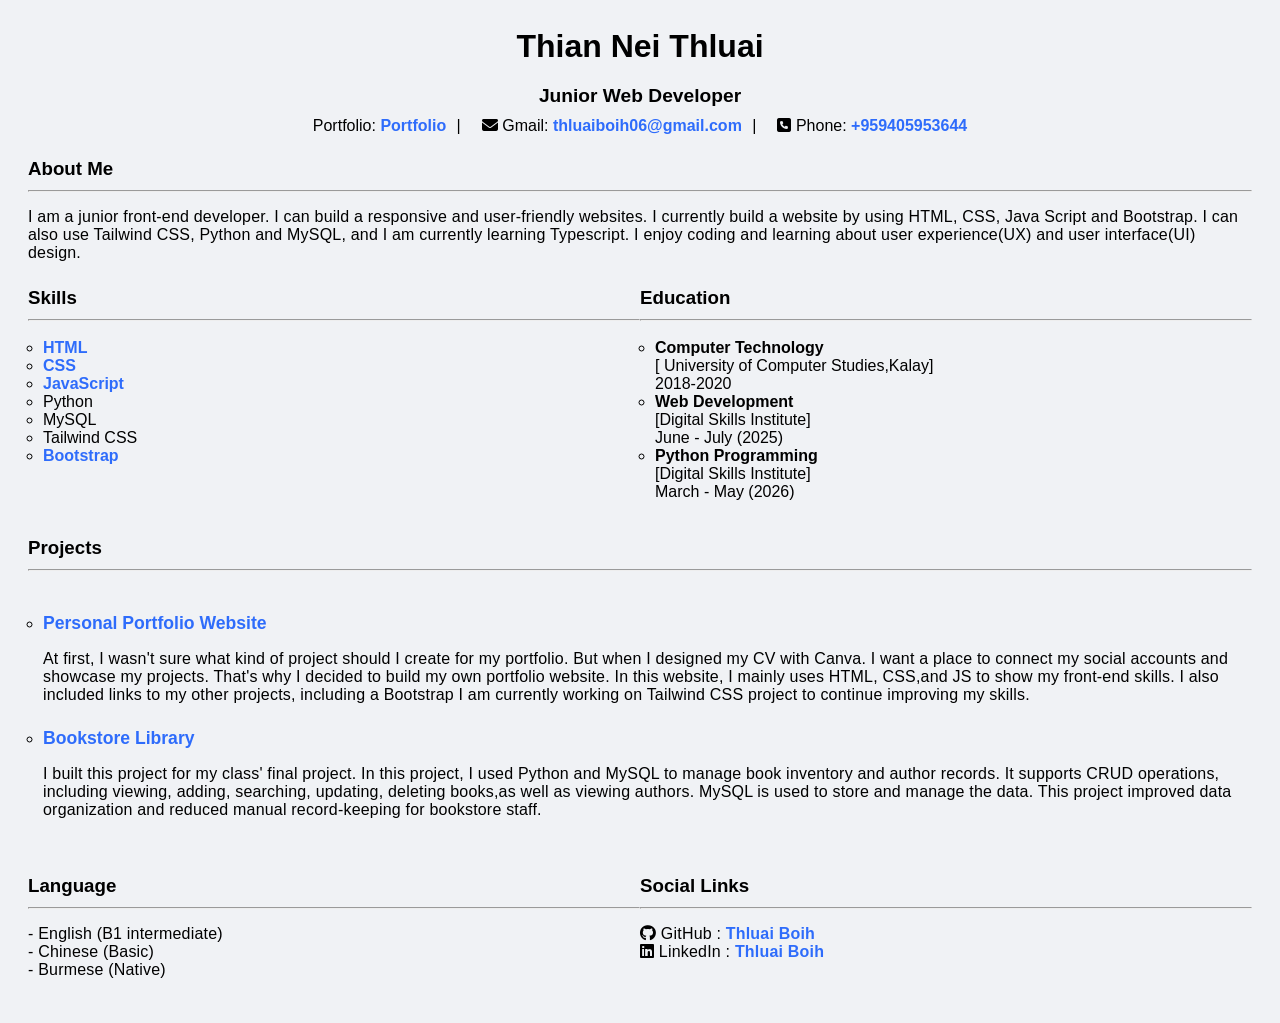
<file: index.html>
<!doctype html>
<html lang="en">
  <head>
    <meta charset="UTF-8" />
    <meta name="viewport" content="width=device-width, initial-scale=1.0" />
    <title>Portfolio</title>
    <link rel="stylesheet" href="style.css" />
    <link
      rel="stylesheet"
      href="https://cdnjs.cloudflare.com/ajax/libs/font-awesome/6.4.0/css/all.min.css"
    />
  </head>
  <body>
    <main class="page">
      <h1>Thian Nei Thluai</h1>
      <h3 class="position">Junior Web Developer</h3>
      <section id="contact">
        <div class="contact-list">
          <span
            >Portfolio:
            <a href="Portfolio.pdf">Portfolio</a>
          </span>
          <span>
            <i class="fa-solid fa-envelope"></i>
            Gmail:
            <a href="mailto:thluaiboih06@gmail.com">thluaiboih06@gmail.com</a>
          </span>
          <span>
            <i class="fa-solid fa-square-phone"></i>
            Phone: <a href="tel:+959405953644">+959405953644</a>
          </span>
        </div>
      </section>
      <nav class="nav-links" id="navLinks">
        <ul>
          <li><a href="#home">Home</a></li>
          <li><a href="#skills-education">Skills & Education</a></li>
          <li><a href="#language-social">Language & Social Links</a></li>
          <li><a href="#project">Project</a></li>
          <li><a href="#contact">Contact</a></li>
        </ul>
      </nav>
      <section id="home">
        <br />
        <h3>About Me</h3>
        <hr />
        <p>
          I am a junior front-end developer. I can build a responsive and
          user-friendly websites. I currently build a website by using HTML,
          CSS, Java Script and Bootstrap. I can also use Tailwind CSS, Python
          and MySQL, and I am currently learning Typescript. I enjoy coding and
          learning about user experience(UX) and user interface(UI) design.
        </p>
      </section>
      <section id="skills-education">
        <div class="two-column">
          <div class="column">
            <h3>Skills</h3>
            <hr />
            <ul>
              <li><a href="html_tutorial.html">HTML</a></li>
              <li><a href="css_tutorial.html">CSS</a></li>
              <li><a href="javaScript_tutorial.html">JavaScript</a></li>
              <li>Python</li>
              <li>MySQL</li>
              <li>Tailwind CSS</li>
              <li><a href="bootstrap_tutorial.html">Bootstrap</a></li>
            </ul>
          </div>
          <div class="column">
            <h3>Education</h3>
            <hr />
            <ul>
              <li>
                <strong>Computer Technology</strong> <br />[ University of
                Computer Studies,Kalay] <br /><span>2018-2020</span>
              </li>
              <li>
                <strong>Web Development</strong> <br />[Digital Skills
                Institute] <br /><span>June - July (2025)</span>
              </li>
              <li>
                <strong>Python Programming</strong> <br />[Digital Skills
                Institute] <br /><span>March - May (2026)</span>
              </li>
            </ul>
          </div>
        </div>
      </section>
      <section id="project">
        <h3>Projects</h3>
        <hr />
        <ul>
          <li>
            <h4>
              <a href="https://github.com/Thluaiboih/Thian_nei_thluai_portfolio"
                >Personal Portfolio Website</a
              >
            </h4>
          </li>
          <p>
            At first, I wasn't sure what kind of project should I create for my
            portfolio. But when I designed my CV with Canva. I want a place to
            connect my social accounts and showcase my projects. That's why I
            decided to build my own portfolio website. In this website, I mainly
            uses HTML, CSS,and JS to show my front-end skills. I also included
            links to my other projects, including a Bootstrap I am currently
            working on Tailwind CSS project to continue improving my skills.
          </p>

          <li>
            <h4>
              <a
                href="https://github.com/Thluaiboih/python-bookstore-management"
                >Bookstore Library
              </a>
            </h4>
          </li>
          <p>
            I built this project for my class' final project. In this project, I
            used Python and MySQL to manage book inventory and author records.
            It supports CRUD operations, including viewing, adding, searching,
            updating, deleting books,as well as viewing authors. MySQL is used
            to store and manage the data. This project improved data
            organization and reduced manual record-keeping for bookstore staff.
          </p>
        </ul>
      </section>
      <section id="language-social">
        <div class="two-column">
          <div class="column">
            <h3>Language</h3>
            <hr />
            <p>
              - English (B1 intermediate)
              <br />
              - Chinese (Basic)
              <br />
              - Burmese (Native)
            </p>
          </div>
          <div class="column">
            <h3>Social Links</h3>
            <hr />
            <p>
              <i class="fa-brands fa-github"></i>
              GitHub : <a href="https://github.com/Thluaiboih">Thluai Boih</a>
              <br />
              <i class="fa-brands fa-linkedin"></i> LinkedIn :
              <a
                href="https://www.linkedin.com/in/thluai-boih-0834a41b6?utm_source=share_via&utm_content=profile&utm_medium=member_android"
                >Thluai Boih</a
              >
            </p>
          </div>
        </div>
      </section>
    </main>
  </body>
  <script src="script.js"></script>
</html>
</file>
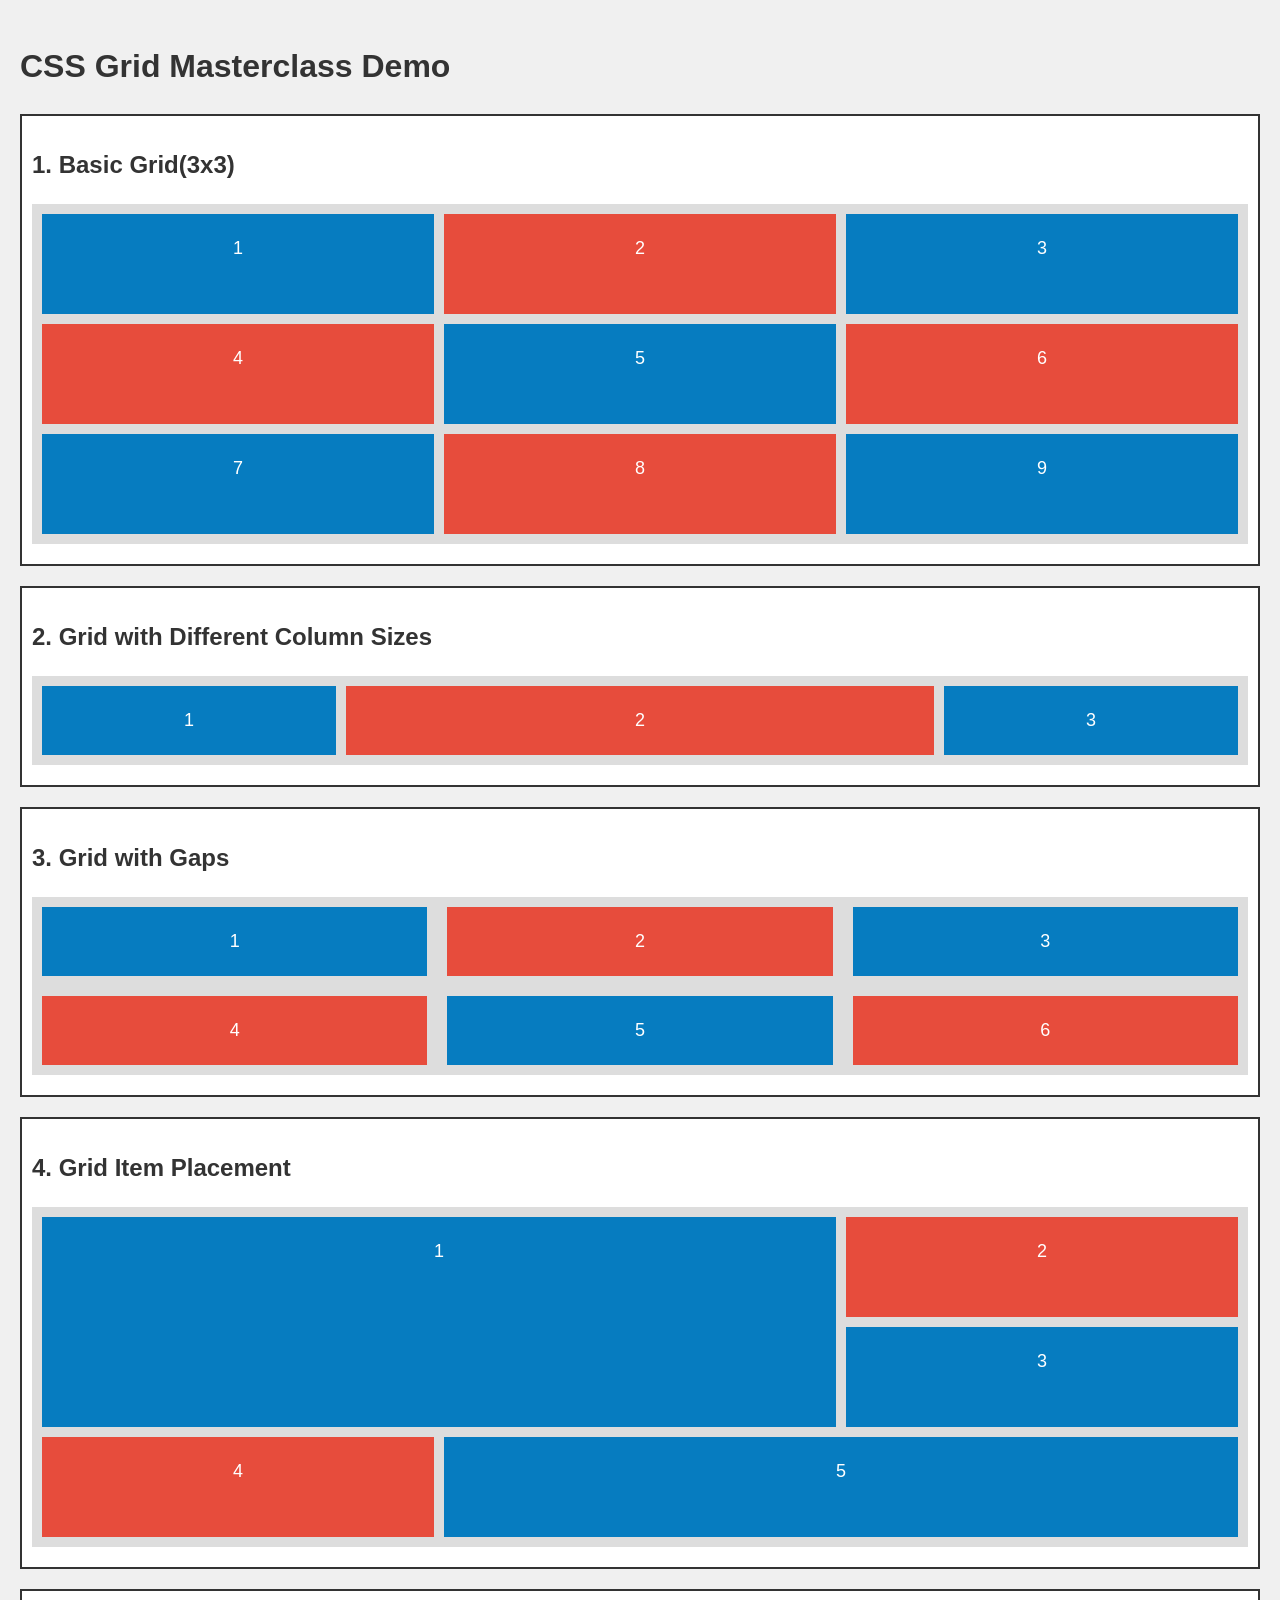
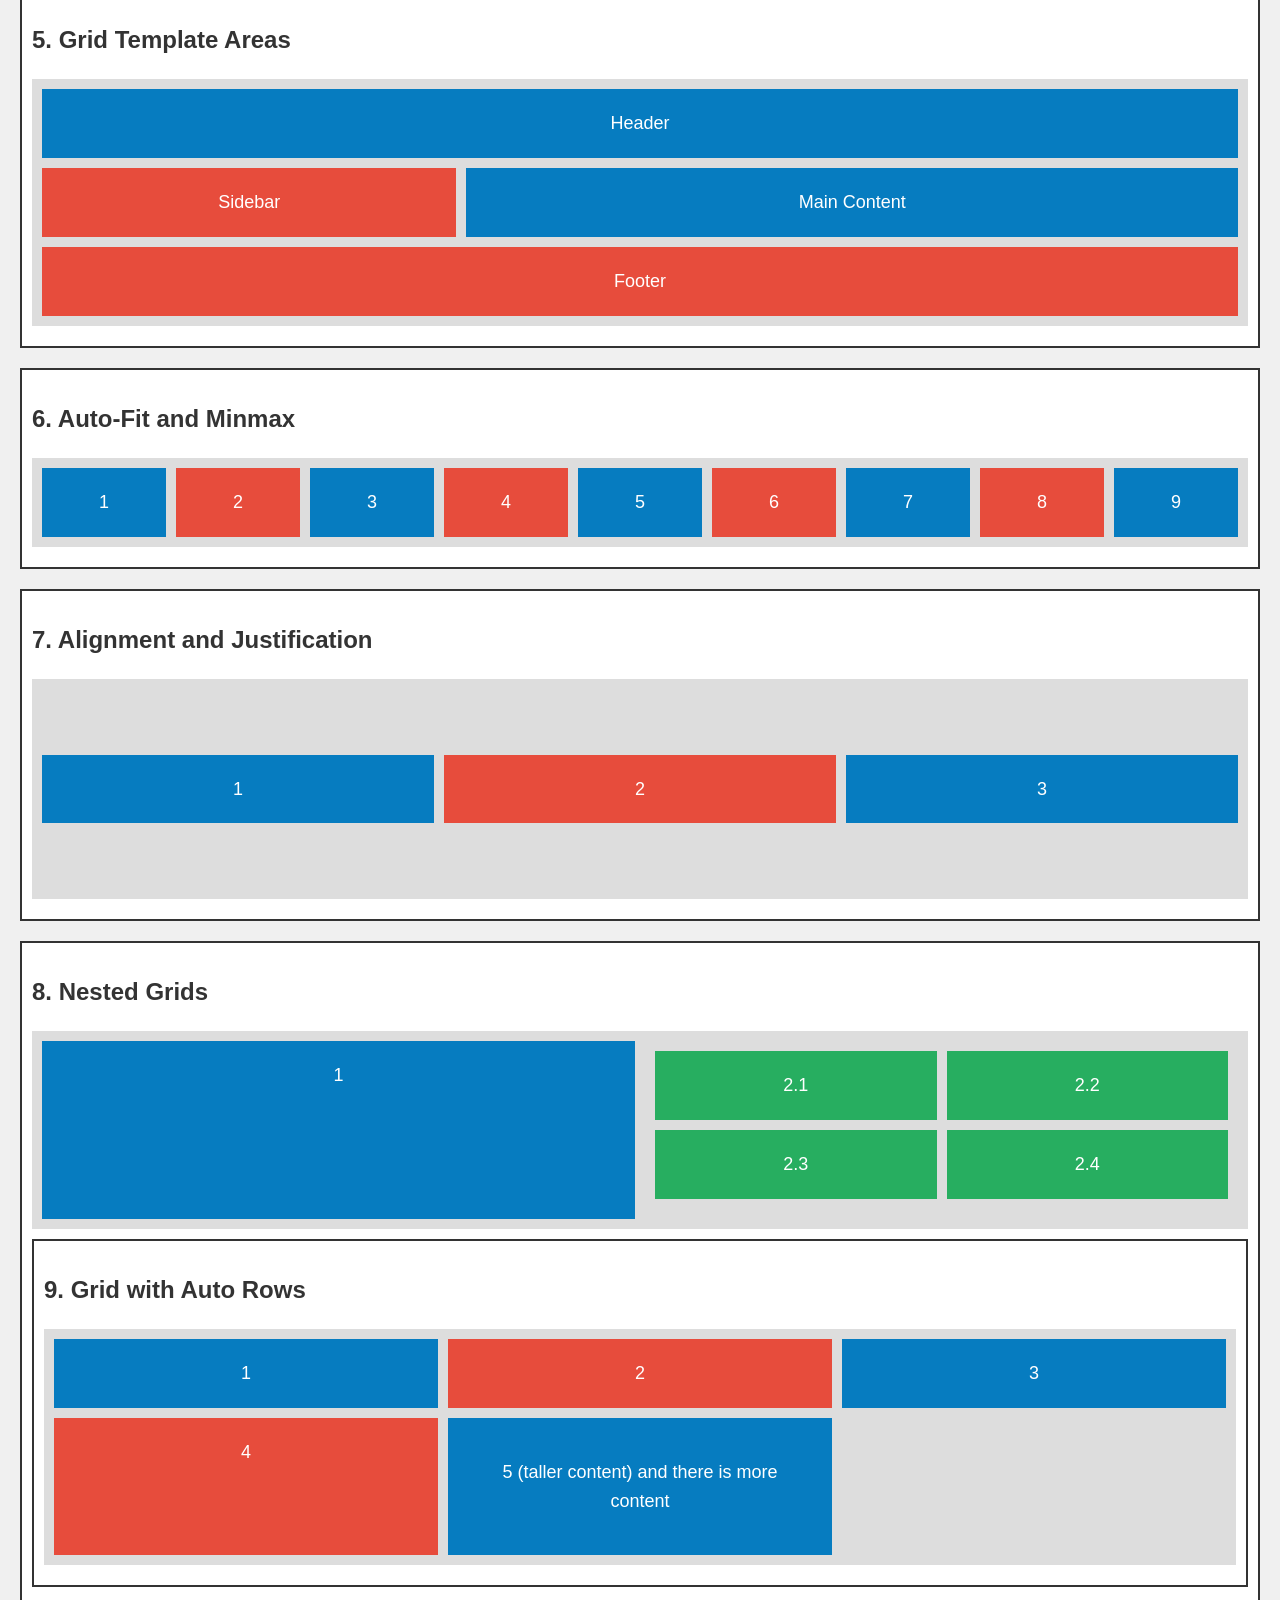
<file: css_tutorial.html>
<!DOCTYPE html>
<html lang="en">
  <head>
    <meta charset="UTF-8" />
    <meta name="viewpoint" content="width=device-width,initial-scale=1.0" />
    <title>CSS Grid Masterclass Demo</title>
    <style>
      body {
        font-family: Arial, Helvetica, sans-serif;
        line-height: 1.6;
        margin: 0;
        padding: 20px;
        background-color: #f0f0f0;
      }
      h1,
      h2 {
        color: #333;
      }
      .container {
        background-color: #fff;
        border: 2px solid #333;
        margin-bottom: 20px;
        padding: 10px;
      }
      .grid-container {
        display: grid;
        gap: 10px;
        background-color: #ddd;
        padding: 10px;
        margin-bottom: 10px;
      }
      .box {
        color: white;
        padding: 20px;
        font-size: 18px;
        text-align: center;
      }
      .box:nth-child(odd) {
        background-color: rgb(6, 124, 192);
      }
      .box:nth-child(even) {
        background-color: #e74c3c;
      }
    </style>
  </head>
  <body>
    <h1>CSS Grid Masterclass Demo</h1>
    <div class="container">
      <h2>1. Basic Grid(3x3)</h2>
      <div
        class="grid-container"
        style="
          grid-template-columns: repeat(3, 1fr);
          grid-template-rows: repeat(3, 100px);
        "
      >
        <div class="box">1</div>
        <div class="box">2</div>
        <div class="box">3</div>
        <div class="box">4</div>
        <div class="box">5</div>
        <div class="box">6</div>
        <div class="box">7</div>
        <div class="box">8</div>
        <div class="box">9</div>
      </div>
    </div>
    <div class="container">
      <h2>2. Grid with Different Column Sizes</h2>
      <div class="grid-container" style="grid-template-columns: 1fr 2fr 1fr">
        <div class="box">1</div>
        <div class="box">2</div>
        <div class="box">3</div>
      </div>
    </div>
    <div class="container">
      <h2>3. Grid with Gaps</h2>
      <div
        class="grid-container"
        style="grid-template-columns: repeat(3, 1fr); gap: 20px"
      >
        <div class="box">1</div>
        <div class="box">2</div>
        <div class="box">3</div>
        <div class="box">4</div>
        <div class="box">5</div>
        <div class="box">6</div>
      </div>
    </div>
    <div class="container">
      <h2>4. Grid Item Placement</h2>
      <div
        class="grid-container"
        style="
          grid-template-columns: repeat(3, 1fr);
          grid-template-rows: repeat(3, 100px);
        "
      >
        <div class="box" style="grid-column: 1/3; grid-row: 1/3">1</div>
        <div class="box">2</div>
        <div class="box">3</div>
        <div class="box">4</div>
        <div class="box" style="grid-column: 2/4">5</div>
      </div>
    </div>
    <div class="container">
      <h2>5. Grid Template Areas</h2>
      <div
        class="grid-container"
        style="
          grid-template-areas: 'header header header' 'sidebar main main' 'footer footer footer';
        "
      >
        <div class="box" style="grid-area: header">Header</div>
        <div class="box" style="grid-area: sidebar">Sidebar</div>
        <div class="box" style="grid-area: main">Main Content</div>
        <div class="box" style="grid-area: footer">Footer</div>
      </div>
    </div>
    <div class="container">
      <h2>6. Auto-Fit and Minmax</h2>
      <div
        class="grid-container"
        style="grid-template-columns: repeat(auto-fit,minmax(100px,1fr));"
      >
        <div class="box">1</div>
        <div class="box">2</div>
        <div class="box">3</div>
        <div class="box">4</div>
        <div class="box">5</div>
        <div class="box">6</div>
        <div class="box">7</div>
        <div class="box">8</div>
        <div class="box">9</div>
    </div>
    </div>
    <div class="container">
      <h2>7. Alignment and Justification</h2>
      <div class="grid-container" style="grid-template-columns: repeat(3,1fr);height: 200px ; justify-content: space-between;align-items: center; ">
         <div class="box">1</div>
        <div class="box">2</div>
        <div class="box">3</div>
       
      </div>
    </div>
    <div class="container">
      <h2>8. Nested Grids</h2>
      <div class="grid-container" style="grid-template-columns: 1fr 1fr;">
        <div class="box">1</div>
        <div class="grid-container" style="grid-template-columns: 1fr 1fr;">
        <div class="box" style="background-color: #27ae60;">2.1</div>
        <div class="box" style="background-color: #27ae60;">2.2</div>
        <div class="box" style="background-color: #27ae60;">2.3</div>
        <div class="box" style="background-color: #27ae60;">2.4</div>
       
      </div>
    </div>
    
    <div class="container">
      <h2>9. Grid with Auto Rows</h2>
      <div class="grid-container" style="grid-template-columns: repeat(3,1fr);grid-auto-rows: auto;">
               <div class="box">1</div>
        <div class="box">2</div>
        <div class="box">3</div>
        <div class="box">4</div>
        <div class="box" style="padding: 40px;">5 (taller content) and there is more content</div>
      </div>
    </div>
  </body>
</html>
</file>
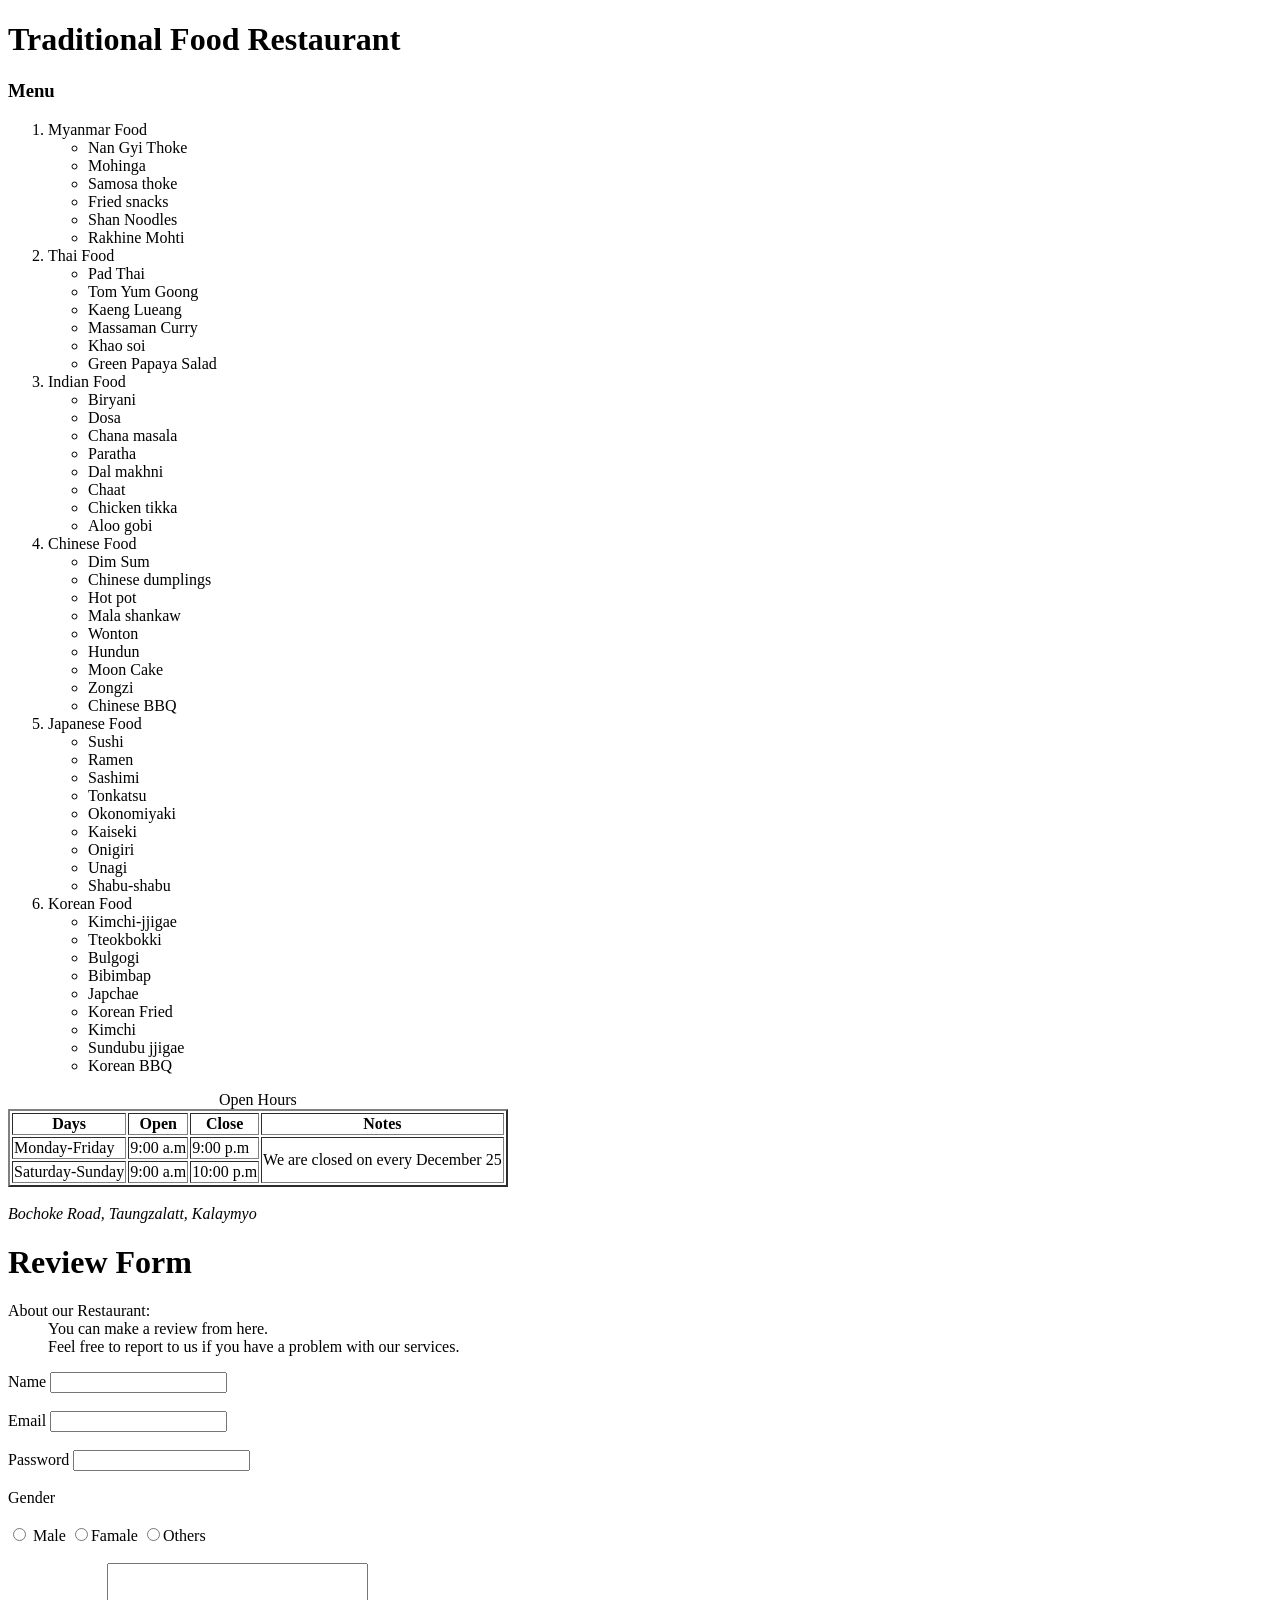
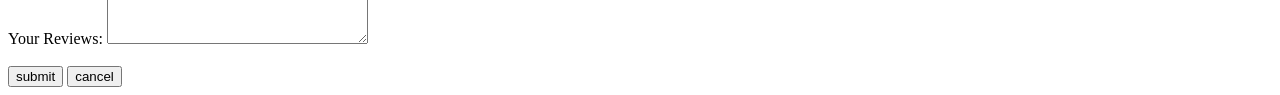
<file: html_tutorial.html>
<!doctype html>
<html>
  <head>
    <title>Hands-on Activity</title>
  </head>
  <body>
    <h1>Traditional Food Restaurant</h1>
    <h3>Menu</h3>
    <ol type="number">
      <li>
        Myanmar Food
        <ul>
          <li>Nan Gyi Thoke</li>
          <li>Mohinga</li>
          <li>Samosa thoke</li>
          <li>Fried snacks</li>
          <li>Shan Noodles</li>
          <li>Rakhine Mohti</li>
        </ul>
      </li>
      <li>
        Thai Food
        <ul>
          <li>Pad Thai</li>
          <li>Tom Yum Goong</li>
          <li>Kaeng Lueang</li>
          <li>Massaman Curry</li>
          <li>Khao soi</li>
          <li>Green Papaya Salad</li>
        </ul>
      </li>
      <li>
        Indian Food
        <ul>
          <li>Biryani</li>
          <li>Dosa</li>
          <li>Chana masala</li>
          <li>Paratha</li>
          <li>Dal makhni</li>
          <li>Chaat</li>
          <li>Chicken tikka</li>
          <li>Aloo gobi</li>
        </ul>
      </li>
      <li>
        Chinese Food
        <ul>
          <li>Dim Sum</li>
          <li>Chinese dumplings</li>
          <li>Hot pot</li>
          <li>Mala shankaw</li>
          <li>Wonton</li>
          <li>Hundun</li>
          <li>Moon Cake</li>
          <li>Zongzi</li>
          <li>Chinese BBQ</li>
        </ul>
      </li>
      <li>
        Japanese Food
        <ul>
          <li>Sushi</li>
          <li>Ramen</li>
          <li>Sashimi</li>
          <li>Tonkatsu</li>
          <li>Okonomiyaki</li>
          <li>Kaiseki</li>
          <li>Onigiri</li>
          <li>Unagi</li>
          <li>Shabu-shabu</li>
        </ul>
      </li>
      <li>
        Korean Food
        <ul>
          <li>Kimchi-jjigae</li>
          <li>Tteokbokki</li>
          <li>Bulgogi</li>
          <li>Bibimbap</li>
          <li>Japchae</li>
          <li>Korean Fried</li>
          <li>Kimchi</li>
          <li>Sundubu jjigae</li>
          <li>Korean BBQ</li>
        </ul>
      </li>
    </ol>

    <table border="2px">
      <caption>
        Open Hours
      </caption>
      <tr>
        <th>Days</th>
        <th>Open</th>
        <th>Close</th>
        <th>Notes</th>
      </tr>
      <tr>
        <td>Monday-Friday</td>
        <td>9:00 a.m</td>
        <td>9:00 p.m</td>
        <td rowspan="2">We are closed on every December 25</td>
      </tr>
      <tr>
        <td>Saturday-Sunday</td>
        <td>9:00 a.m</td>
        <td>10:00 p.m</td>
      </tr>
    </table>
    <br />
    <div>
      <footer>
        <address>Bochoke Road, Taungzalatt, Kalaymyo</address>
      </footer>
    </div>
    <h1>Review Form</h1>
    <dl>
      <dt>About our Restaurant:</dt>
      <dd>
        You can make a review from here.<br />
        Feel free to report to us if you have a problem with our services.
      </dd>
    </dl>
    <form action="" method="">
      <label for="UserName">Name</label>
      <input type="text" id="UserName" name="UserName" /><br /><br />
      <label for="Email">Email</label>
      <input type="email" id="Email" name="Email" />
      <br /><br />
      <label for="Password"> Password </label>
      <input
        type="password"
        id="Password"
        name="Password"
        required
      /><br /><br />
      <label for="">Gender</label><br /><br />
      <input type="radio" name="gender" value="Male" />
      Male
      <input type="radio" name="gender" value="Famale" />Famale
      <input type="radio" name="gender" value="Others" />Others <br /><br />
      <label for="address">Your Reviews:</label>
      <textarea name="address" id="address" rows="5" cols="30"></textarea>

      <br /><br />
      <button type="submit">submit</button>
      <button type="submit">cancel</button>
    </form>
  </body>
</html>
</file>
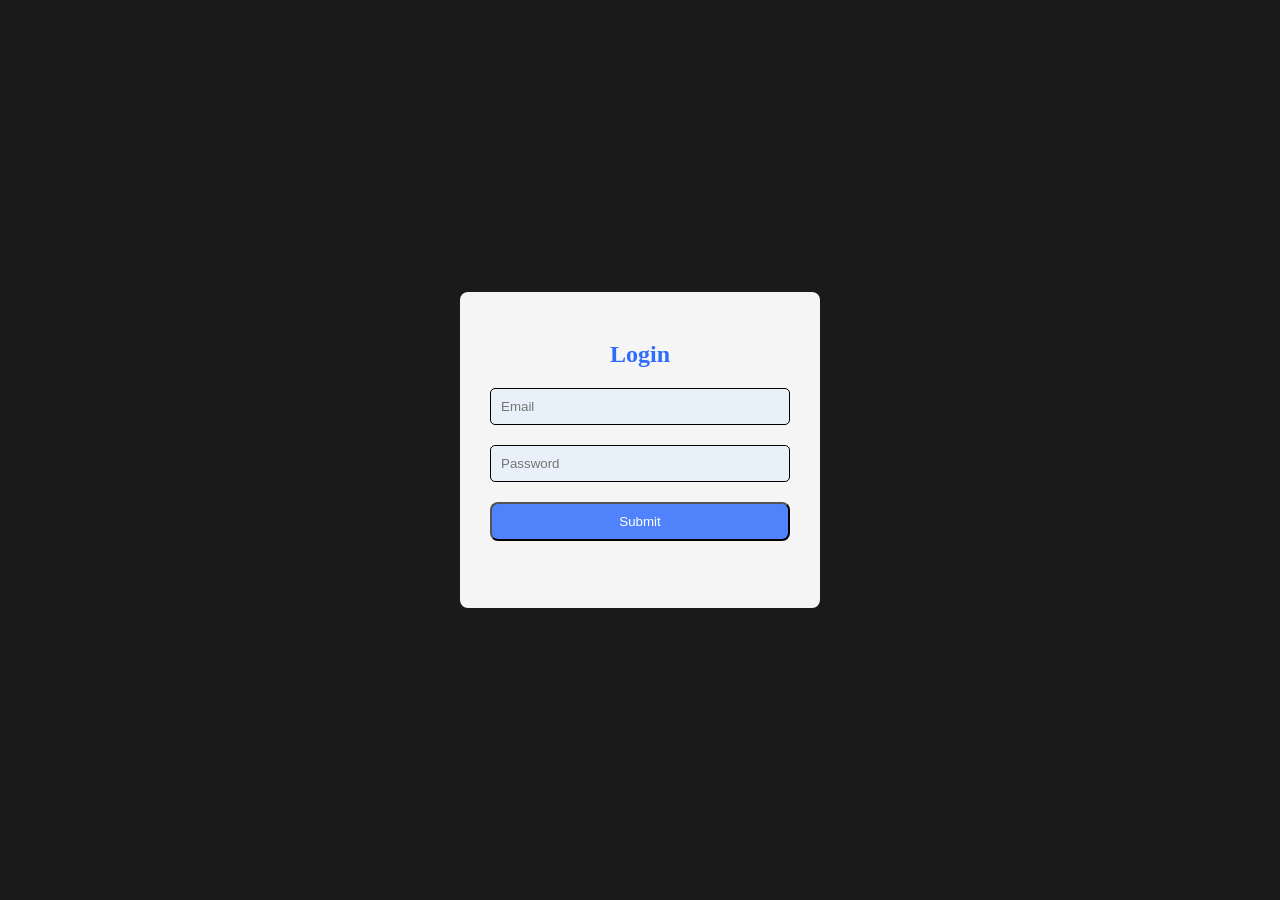
<file: javaScript_tutorial.html>
<!DOCTYPE html>
<html lang="en">
  <head>
    <meta charset="UTF-8" />
    <meta name="viewpoint" content="width=device-width,initial-scale=1.0" />
    <title>Login Page</title>
    <style>
      body{
        background-color: #1a1a1a;
        font-family: Georgia, 'Times New Roman', Times, serif;
        margin: 0;
        padding: 0;
        height: 100vh;
        display: flex;
        justify-content: center;
        align-items: center;
      }
      .card{
        display: flexbox;
        background-color:whitesmoke;
        border-radius: 8px;
        margin: 0;
        padding:30px;
        width: 300px;
      }
      h2{
        color: #2e6cfb;
        text-align: center;
        margin-bottom: 20px;
      }
      form{
        display: flex;
       flex-direction: column;
       gap: 5px;
      }
      input{
        margin-bottom: 15px;
        padding: 10px;
        border-radius: 5px;
        background-color: rgb(232, 241, 249);
        border: 1px solid black;
      }
      button{
        background-color: #5083fb;
        color: #fff;
        padding: 10px;
        border-radius: 8px;
      }
      button:hover{
        background-color: #064ae8;
      }
    </style>
  </head>
  <body>
    <div class="card">
      <h2>Login</h2>
        <form>
            <input type="email" name="email" id="email" placeholder="Email"></input>
            <input type="password" name="password" id="password" placeholder="Password"></input>
            <button id="submit">Submit</button>
            <p id="message"></p>
        </form>
    </div>
    <script>
        const handleLogin=(event)=>{
            event.preventDefault();
            const email=document.getElementById("email").value.trim();
            const password=document.getElementById("password").value.trim();
            const message=document.getElementById("message");
            if(!email || !password){
                message.textContent="Please fill in both fields.";
                message.style.color="red";
                return;
            }
            else if(email==="tintinmya@gmail.com" && password ==="123456"){
                message.textContent="Login successful!";
                message.style.color="green";
            } 
            else{
                message.textContent="Invalid email or password.";
                message.style.color="red";
            }
        };         
        document.getElementById("submit").addEventListener("click",handleLogin)
    </script>
  </body>
</html>
</file>
<file: style.css>
/*print part*/
@media print {
  @page {
    size: A4;
    margin: 10mm;
  }
  body {
    background-color: white;
    margin: 0;
    padding: 0;
    /* display: block; */
    font-size: 12pt;
  }
  .page {
    box-shadow: none;
    margin: 0;
    padding: 0;
    width: 100%;
    /* min-height: auto; */
    page-break-inside: avoid;
  }
  nav,
  .nav-links {
    display: none;
  }
  .two-column {
    display: block;
  }
  .contact-list {
    text-align: center;
    font-size: 11pt;
  }
  .contact-list span {
    display: inline;
  }
  .contact-list span:not(:last-child)::after {
    content: " | ";
    margin: 0 6px;
  }
}
html {
  scroll-behavior: smooth;
}
body {
  font-family: Arial, Helvetica, sans-serif;
  background-color: #f0f2f5;
  padding: 20px;
  display: flex;
  justify-content: center;
  align-items: flex-start;
}
.position {
  text-align: center;
  font-size: 1.2em;
  padding-top: 15px;
}
h1 {
  text-align: center;
  font-size: 2em;
  margin-top: 0%;
  margin-bottom: 5px;
}
.two-column {
  display: flex;
  margin-top: 20px;
}
.column {
  flex: 1;
  padding: 0;
}
ul {
  list-style-type: circle;
  padding: 2px 0px 15px 15px;
}
h3 {
  margin-top: 5px;
  margin-bottom: 10px;
}
h4 {
  font-size: 1.1em;
  margin-top: 2%;
  margin-bottom: 5px;
}
p {
  letter-spacing: 0.2px;
  word-spacing: 5%;
}
a {
  color: #2e6cfb;
  font-weight: bold;
  text-decoration: none;
}
a:hover {
  color: darkblue;
  text-decoration: underline;
}
@media (max-width: 768px) {
  .nav-links ul {
    list-style: none;
    padding: 15px 15px;
  }
  .nav-links a {
    color: #2e6cfb;
    font-weight: bold;
    text-decoration: none;
  }
  .nav-links a:hover {
    color: darkblue;
    text-decoration: underline;
  }
  body {
    padding: 20px;
    font-size: 14px;
  }
  main .page {
    display: block;
    flex-direction: column;
  }

  .contact-list {
    display: block;
    flex-direction: column;
  }
  .contact-list span {
    display: block;
    flex-direction: column;
    margin-bottom: 15px;
  }
}
@media (min-width: 769px) {
  .nav-links {
    display: none;
  }
  section {
    display: block;
  }
  .contact-list {
    list-style-type: none;
    padding: 0;
    display: flex;
    flex-direction: row;
    justify-content: center;
    align-items: center;
    gap: 15px;
  }
  .contact-list span {
    display: inline;
    align-items: center;
  }
  .contact-list span:not(:last-child)::after {
    content: " | ";
    margin: 0 6px;
  }
}
</file>
